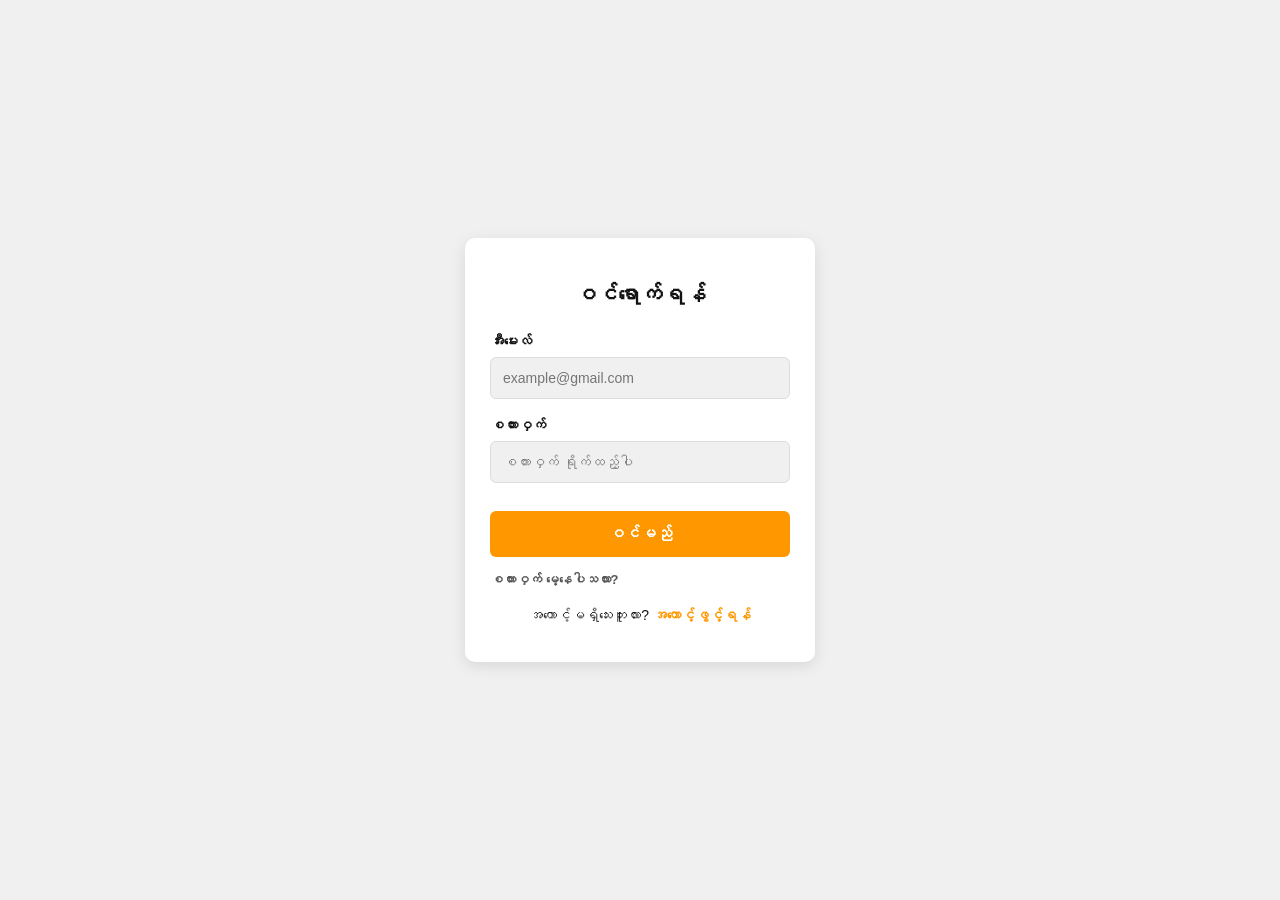
<file: login.html>
<!DOCTYPE html>
<html lang="my">
<head>
    <meta charset="UTF-8">
    <meta name="viewport" content="width=device-width, initial-scale=1.0">
    <title>ဝင်ရောက်ရန် - MM Xianxia</title>
    <link rel="stylesheet" href="style.css">
</head>
<body class="auth-page">
    <div class="auth-container">
        <h2>ဝင်ရောက်ရန်</h2>
        <form id="loginForm">
            <div class="input-group">
                <label>အီးမေးလ်</label>
                <input type="email" placeholder="example@gmail.com" required>
            </div>
            <div class="input-group">
                <label>စကားဝှက်</label>
                <input type="password" placeholder="စကားဝှက် ရိုက်ထည့်ပါ" required>
            </div>
      <button type="submit" class="auth-btn">ဝင်မည်</button>
<div style="margin-top: 15px; font-size: 13px;">
    <a href="#" style="color: var(--secondary-text); text-decoration: none;">စကားဝှက် မေ့နေပါသလား?</a>
</div>      
        </form>
        <p>အကောင့်မရှိသေးဘူးလား? <a href="register.html">အကောင့်ဖွင့်ရန်</a></p>
    </div>
</body>
</html>
</file>
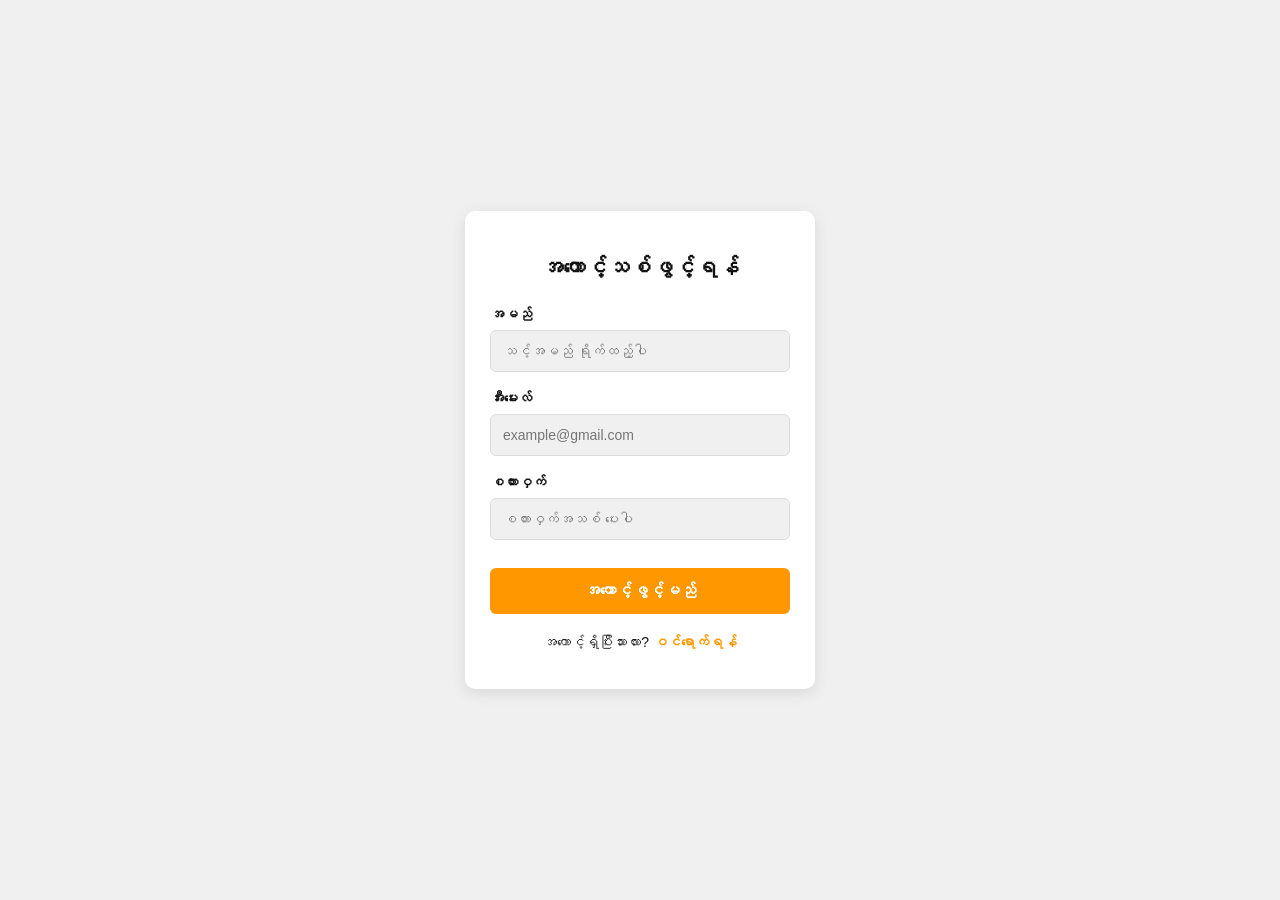
<file: register.html>
<!DOCTYPE html>
<html lang="my">
<head>
    <meta charset="UTF-8">
    <meta name="viewport" content="width=device-width, initial-scale=1.0">
    <title>အကောင့်ဖွင့်ရန် - MM Xianxia</title>
    <link rel="stylesheet" href="style.css">
</head>
<body class="auth-page">
    <div class="auth-container">
        <h2>အကောင့်သစ်ဖွင့်ရန်</h2>
        <form id="registerForm">
            <div class="input-group">
                <label>အမည်</label>
                <input type="text" id="regName" placeholder="သင့်အမည် ရိုက်ထည့်ပါ" required>
            </div>
            <div class="input-group">
                <label>အီးမေးလ်</label>
                <input type="email" id="regEmail" placeholder="example@gmail.com" required>
            </div>
            <div class="input-group">
                <label>စကားဝှက်</label>
                <input type="password" id="regPassword" placeholder="စကားဝှက်အသစ် ပေးပါ" required>
            </div>
            <button type="submit" class="auth-btn">အကောင့်ဖွင့်မည်</button>
        </form>
        <p>အကောင့်ရှိပြီးသားလား? <a href="login.html">ဝင်ရောက်ရန်</a></p>
    </div>
</body>
</html>
</file>
<file: style.css>
/* ===================================
   1. GLOBAL & RESET STYLES
   ================================== */
:root {
    --bg-color: #f0f0f0;
    --card-bg: #ffffff;
    --text-color: #121212;
    --secondary-text: #555555;
    --header-bg: #121212; 
    --highlight-color: #ff9800;
    --shadow-color: rgba(0, 0, 0, 0.1);
    --menu-border: #dddddd; 
    --header-height: 55px; 
    --tap-highlight: transparent; 
    --menu-user-bg: var(--header-bg); 
}

body.dark-mode {
    --bg-color: #121212;
    --card-bg: #242424;
    --text-color: #f0f0f0;
    --secondary-text: #aaaaaa;
    --header-bg: #121212; 
    --highlight-color: #ff9800;
    --shadow-color: rgba(0, 0, 0, 0.4);
    --menu-border: #444444; 
    --tap-highlight: transparent; 
    --menu-user-bg: var(--header-bg); 
}

* {
    box-sizing: border-box;
}

body {
    background-color: var(--bg-color);
    color: var(--text-color);
    font-family: 'Myanmar Text', 'Zawgyi-One', Padauk, sans-serif;
    margin: 0;
    transition: background-color 0.3s, color 0.3s;
}

.main-content-area {
    padding: 5px; 
}

/* --- Section Header and View More Button --- */
.section-header-container {
    display: flex;
    justify-content: space-between; 
    align-items: center;
    margin: 10px 5px 10px 5px; 
}

.section-title {
    color: var(--text-color);
    font-size: 20px;
    margin: 0; 
    font-weight: bold;
}

.view-more-btn {
    font-size: 14px;
    color: var(--highlight-color); 
    text-decoration: none;
    font-weight: bold;
    padding: 5px 10px;
    border-radius: 5px; 
    -webkit-tap-highlight-color: rgba(255, 152, 0, 0.2); 
}


/* ===================================
   2. HEADER & MENU STYLING
   ================================== */
.main-header {
    display: flex; 
    justify-content: space-between; 
    align-items: center; 
    background-color: var(--header-bg); 
    padding: 10px 15px;
    color: white;
    box-shadow: 0 2px 5px var(--shadow-color);
    position: relative;
    height: var(--header-height); 
    z-index: 100; 
}

.header-logo-container {
    display: flex;
    align-items: baseline;
    font-weight: bold;
    font-size: 20px; 
}

.logo-xianxia {
    color: white; 
    margin-right: 5px;
    font-weight: 700;
}

.logo-novel {
    color: #ff9800; 
    font-size: 14px;
}

.header-icons {
    display: flex;
    gap: 15px;
    align-items: center;
    order: 1; 
}

.icon {
    font-size: 22px;
    cursor: pointer;
    transition: color 0.2s;
    -webkit-tap-highlight-color: var(--tap-highlight); 
}

.search-container {
    position: absolute;
    top: 0;
    left: 0;
    width: 100%;
    height: 100%;
    background-color: var(--header-bg); 
    display: none; 
    align-items: center;
    padding: 10px 15px;
    z-index: 50;
}

.search-container.active {
    display: flex;
}

.search-input {
    flex-grow: 1;
    padding: 6px 10px; 
    border: none;
    border-radius: 5px;
    font-size: 16px;
    margin-right: 10px;
}

.menu-overlay {
    position: fixed;
    top: 0; 
    left: -60%; 
    width: 60%; 
    height: 100%; 
    background-color: var(--card-bg);
    box-shadow: 2px 0 10px var(--shadow-color);
    transition: left 0.3s ease-in-out;
    z-index: 1000;
    padding-top: 0; 
}

.menu-overlay.active {
    left: 0;
}

.menu-user-info {
    background-color: var(--menu-user-bg);
    padding: 10px 15px;
    height: var(--header-height); 
    display: flex;
    align-items: center;
    border-bottom: 1px solid var(--menu-border); 
    color: white; 
}

.user-avatar {
    width: 35px;
    height: 35px;
    background-color: #ccc; 
    border-radius: 50%;
    margin-right: 10px;
    border: 2px solid white;
    object-fit: cover;
}

.user-name {
    font-weight: bold;
    font-size: 16px;
}

.menu-overlay ul {
    list-style: none;
    padding: 0;
    margin: 0; 
    height: calc(100% - var(--header-height)); 
    overflow-y: auto;
}

.menu-overlay ul li a {
    display: block;
    padding: 8px 15px; 
    color: var(--text-color);
    text-decoration: none;
    border-bottom: 1px solid var(--menu-border); 
}

/* ===================================
   3. NOVEL LIST CARDS 
   ================================== */

/* --- CSS ပြင်ဆင်ချက် (တစ်တန်း ၃ အုပ်စီ ပေါ်ရန်) --- */
.featured-list-container {
    display: grid; /* flex အစား grid သုံးပါမယ် */
    grid-template-columns: repeat(3, 1fr); /* တစ်တန်းကို ၃ အုပ် */
    gap: 10px; 
    padding: 10px 5px;
}

.featured-novel-card {
    background-color: var(--card-bg);
    border-radius: 5px;
    padding: 5px;
    position: relative;
    box-shadow: 0 2px 4px var(--shadow-color);
    width: 100%; /* အကွက်အပြည့်ဖြစ်စေရန် */
}

    /* Show approximately 3 cards per screen width */
    flex: 0 0 calc(33.33vw - 10px); 
    max-width: 150px; 

    display: flex;
    flex-direction: column; 
    align-items: flex-start;
}

.featured-card-cover {
    position: relative;
    width: 100%;
    margin-bottom: 5px;
    /* Aspect ratio for cover image */
    padding-top: calc(110 / 80 * 100%); 
    overflow: hidden;
}

.featured-card-cover .cover-image {
    position: absolute;
    top: 0;
    left: 0;
    width: 100%;
    height: 100%;
    object-fit: cover;
    border-radius: 5px;
}

.featured-info {
    flex-grow: 1;
}

.featured-info h3 {
    margin: 0 0 5px 0;
    font-size: 14px; 
    color: var(--text-color);
    line-height: 1.2;
    overflow: hidden;
    text-overflow: ellipsis;
    white-space: nowrap;
}

.list-tags {
    display: flex;
    gap: 5px;
    margin-top: 5px;
}

.tag {
    background-color: var(--secondary-text); 
    color: var(--card-bg);
    padding: 3px 6px; 
    border-radius: 3px; 
    font-size: 10px; 
}

.featured-rating {
    position: absolute;
    top: 0; 
    right: 0; 
    background-color: var(--highlight-color); 
    color: white;
    padding: 3px 5px; 
    border-radius: 0 5px 0 0; 
    font-weight: bold;
    font-size: 12px; 
}


/* Vertical List Cards (For 'နောက်ဆုံးရအတ်ဒိတ်များ') */
.novel-list-card {
    display: flex;
    padding: 10px 5px; 
    background-color: var(--card-bg); 
    border-radius: 5px;
    margin-bottom: 10px; 
    box-shadow: 0 2px 4px var(--shadow-color);
    position: relative;
}

.list-cover-container {
    position: relative;
    margin-right: 10px; 
    min-width: 80px; 
}

.list-cover-container .cover-image {
    width: 80px; 
    height: 110px; 
    background-color: #3f51b5; 
    border-radius: 5px;
    object-fit: cover;
}


.status-overlay {
    position: absolute;
    bottom: 5px;
    left: 0;
    background-color: rgba(0, 0, 0, 0.7);
    color: white;
    padding: 2px 5px;
    font-size: 10px;
    border-radius: 0 5px 0 0;
}

.list-info {
    flex-grow: 1;
}

.list-info h3 {
    margin: 0 0 5px 0;
    font-size: 16px;
    color: var(--text-color);
}

.list-synopsis {
    font-size: 13px;
    color: var(--secondary-text);
    margin-top: 0;
    overflow: hidden;
    display: -webkit-box;
    -webkit-line-clamp: 2; 
    -webkit-box-orient: vertical;
}

.list-meta {
    display: flex;
    justify-content: space-between;
    align-items: center;
    margin-top: 10px;
    flex-wrap: wrap;
}

.list-type-tag {
    font-size: 12px;
    background-color: var(--highlight-color); 
    color: white;
    padding: 3px 8px;
    border-radius: 4px;
    font-weight: bold;
    margin-right: 8px;
}

.list-rating {
    position: absolute;
    top: 0; 
    right: 0; 
    background-color: var(--highlight-color); 
    color: white;
    padding: 3px 8px; 
    border-radius: 0 5px 0 0; 
    font-weight: bold;
    font-size: 12px; 
}

/* ===================================
   4. RESPONSIVE DESIGN & UTILITIES
   ================================== */
@media (max-width: 600px) {
    .featured-novel-card {
        flex: 0 0 calc(33.33vw - 10px); 
    }
}
/* --- အကောင့်ဖွင့်သည့်စာမျက်နှာအတွက် ဒီဇိုင်းသစ် --- */
.auth-page {
    display: flex;
    justify-content: center;
    align-items: center;
    min-height: 100vh;
    padding: 20px;
    background-color: var(--bg-color);
}

.auth-container {
    background: var(--card-bg);
    padding: 25px;
    border-radius: 10px;
    box-shadow: 0 4px 15px var(--shadow-color);
    width: 100%;
    max-width: 350px;
    color: var(--text-color);
}

.auth-container h2 {
    text-align: center;
    margin-bottom: 25px;
    font-size: 22px;
}

.input-group {
    margin-bottom: 18px;
}

.input-group label {
    display: block;
    margin-bottom: 8px;
    font-size: 14px;
    font-weight: bold;
}

.input-group input {
    width: 100%;
    padding: 12px;
    border: 1px solid var(--menu-border);
    border-radius: 6px;
    background: var(--bg-color);
    color: var(--text-color);
    font-size: 14px;
}

.auth-btn {
    width: 100%;
    padding: 14px;
    background: var(--highlight-color);
    border: none;
    color: white;
    font-weight: bold;
    border-radius: 6px;
    cursor: pointer;
    font-size: 16px;
    margin-top: 10px;
}

.auth-container p {
    text-align: center;
    margin-top: 20px;
    font-size: 14px;
}

.auth-container a {
    color: var(--highlight-color);
    text-decoration: none;
    font-weight: bold;
    }
</file>
